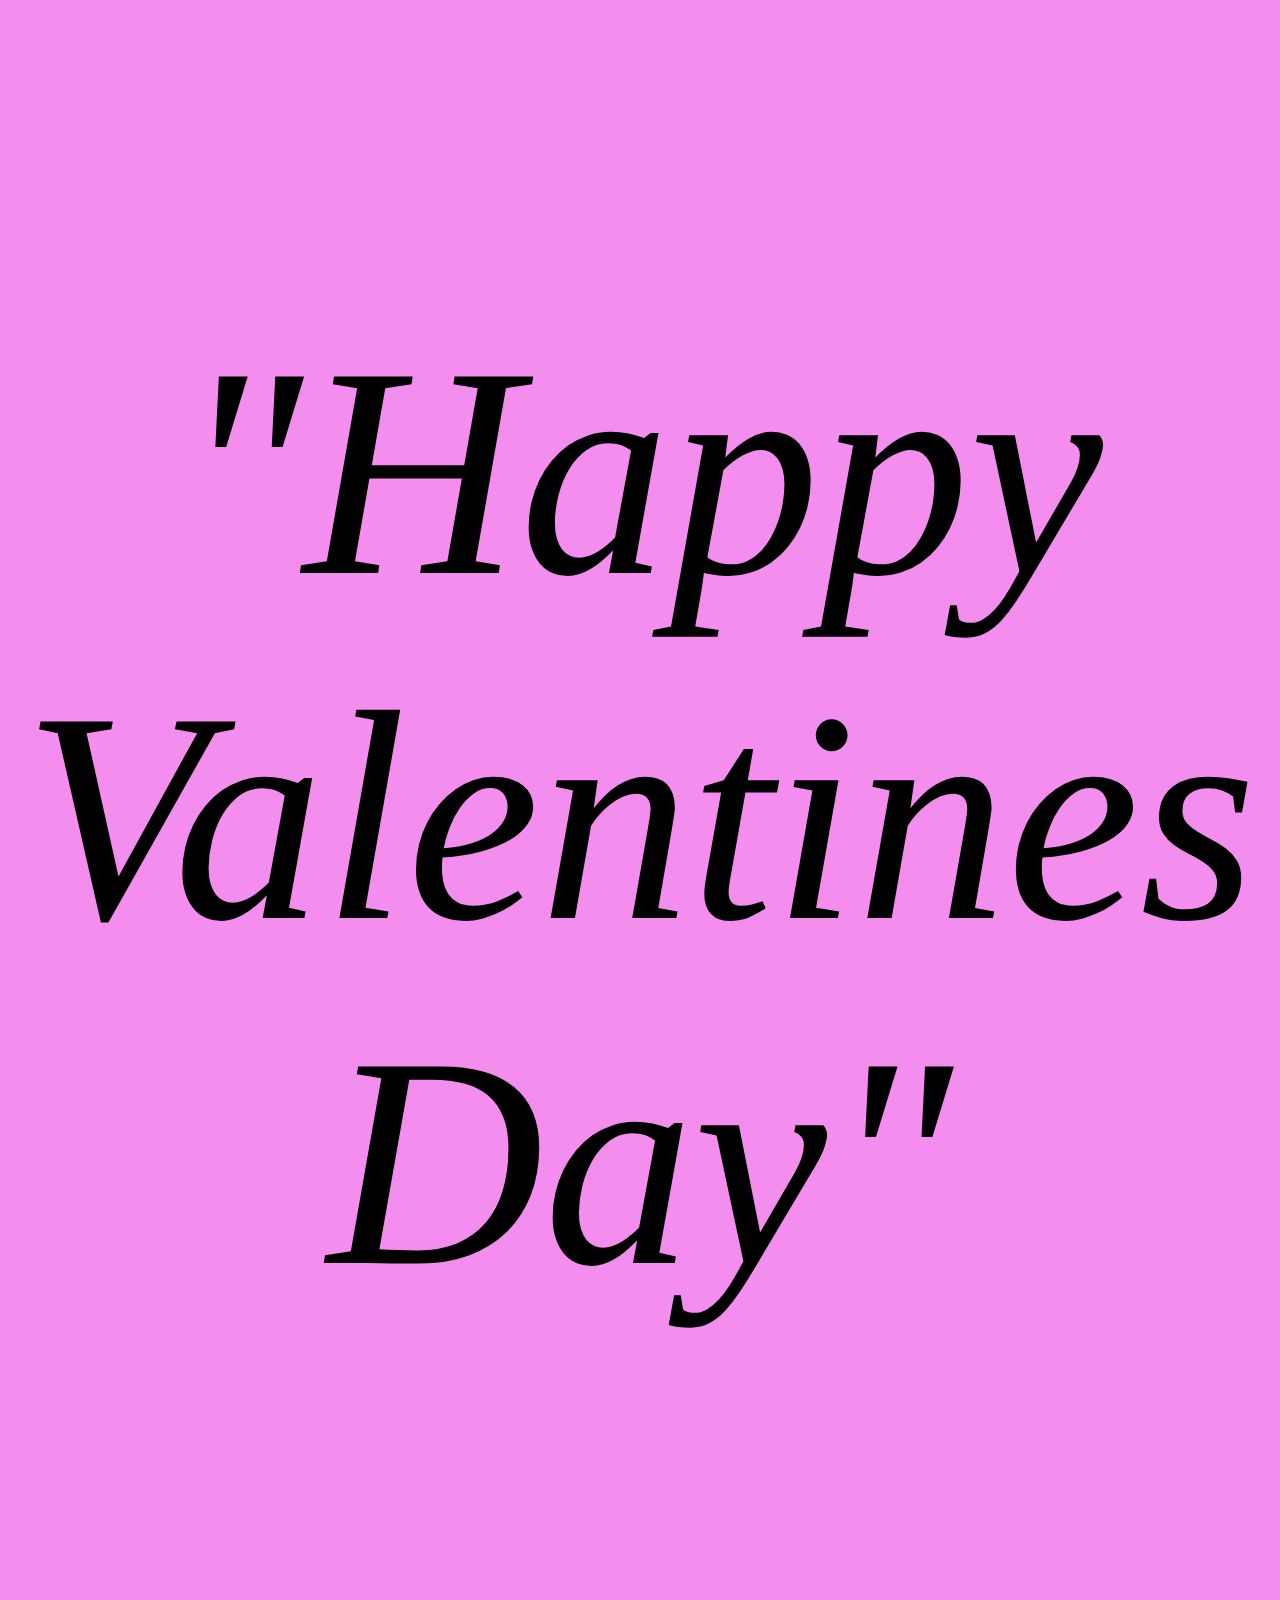
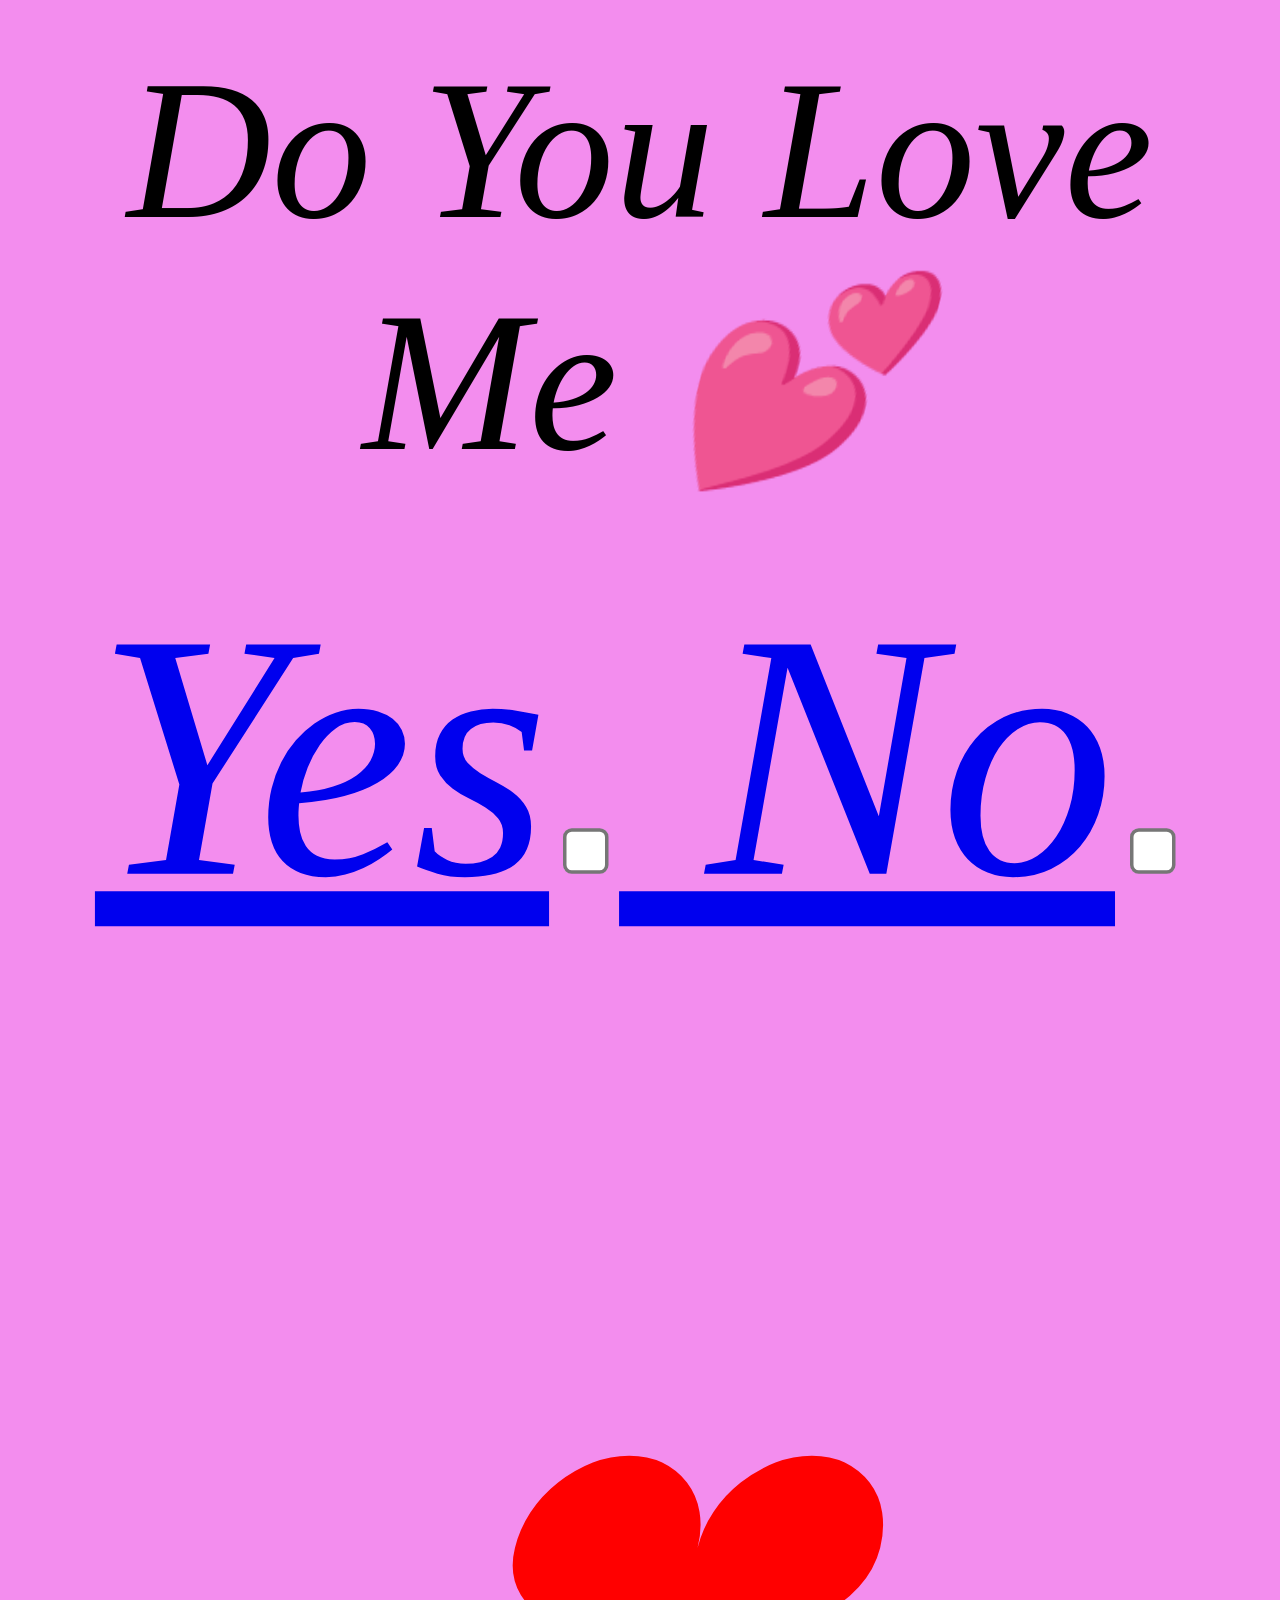
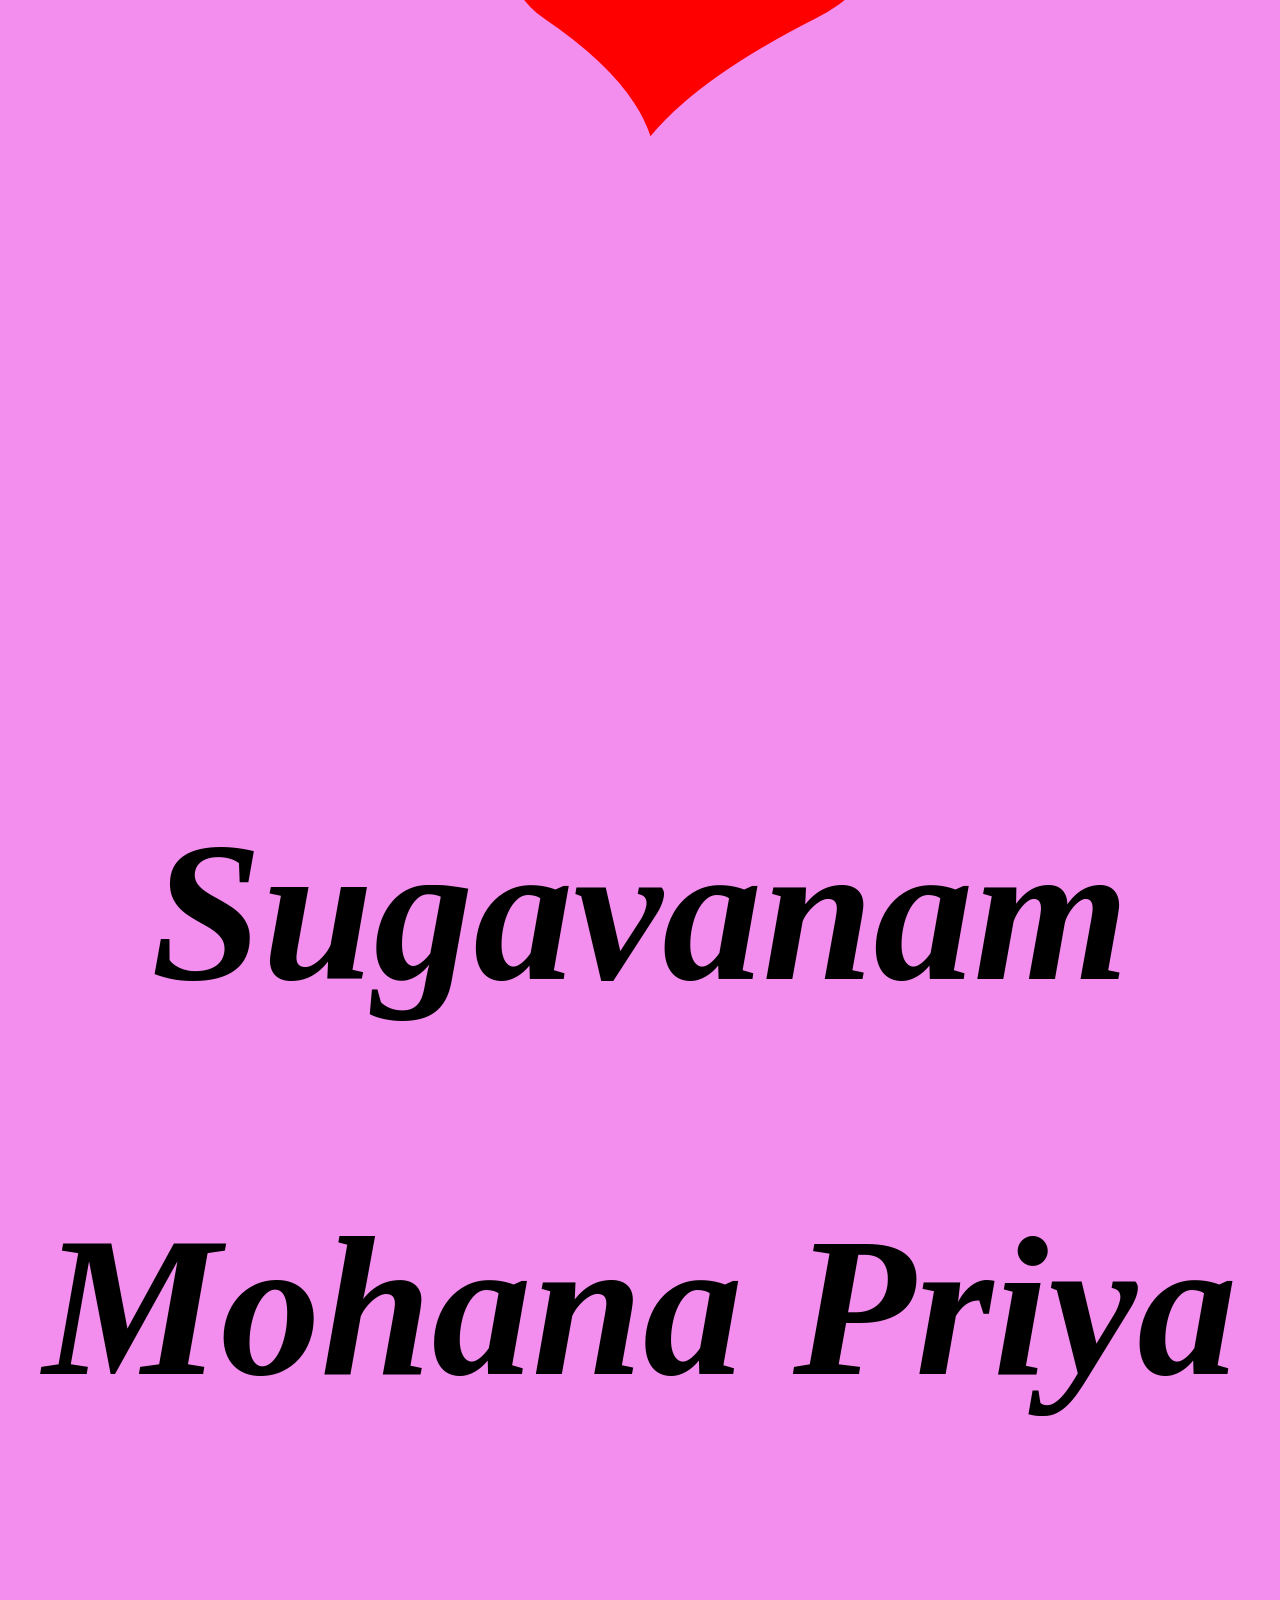
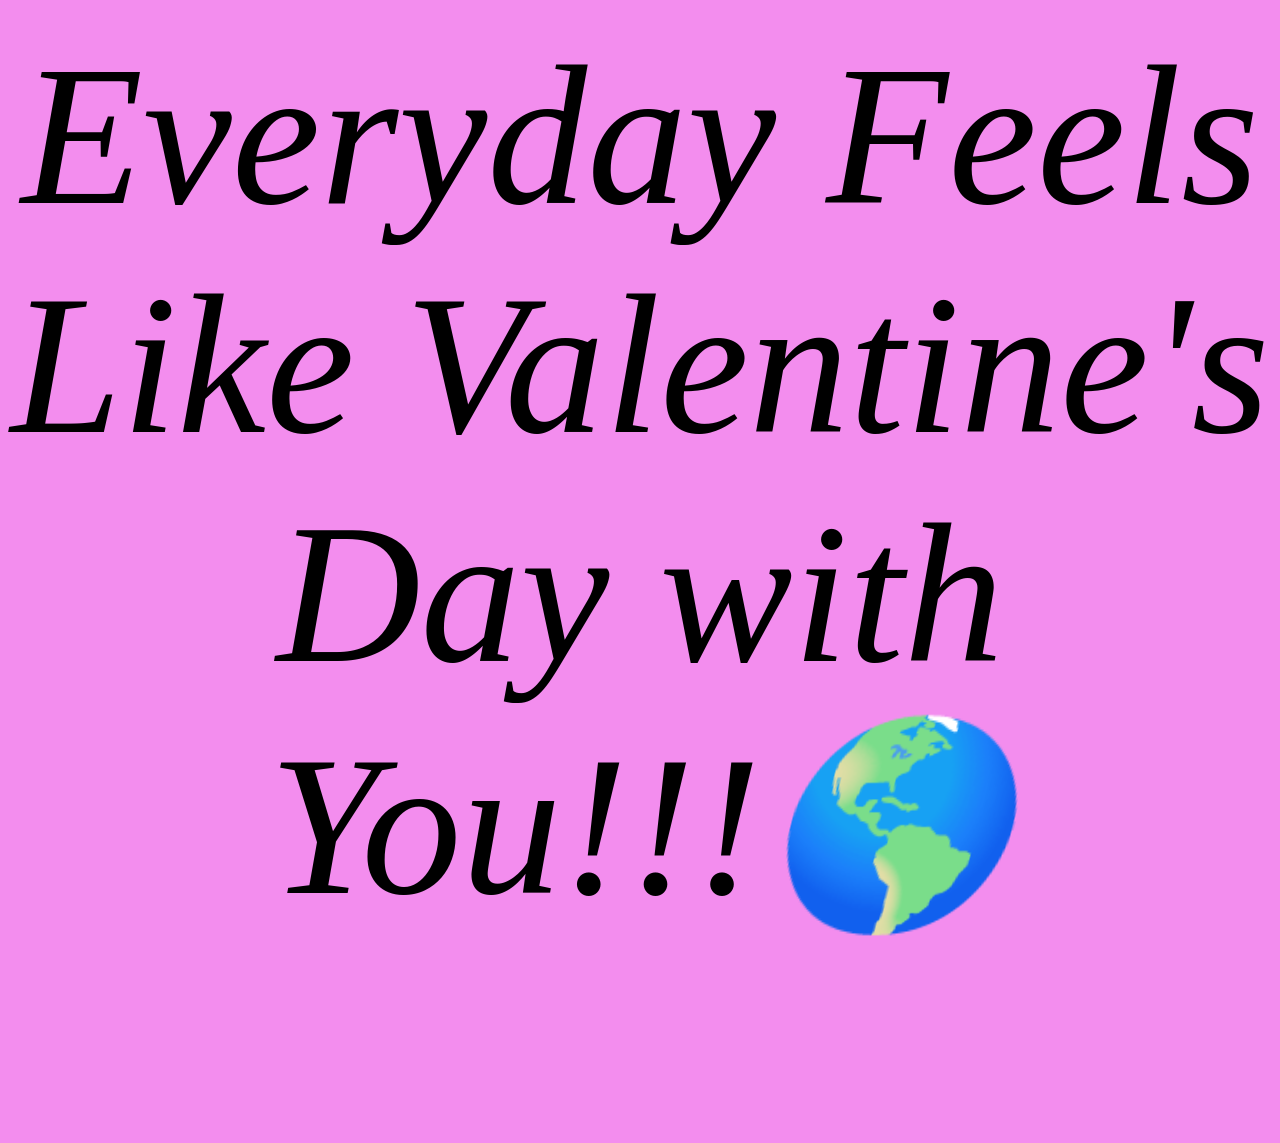
<file: index.html>
<!DOCTYPE html>
<html lang="en">
<head>
    <meta charset="UTF-8">
    <meta name="viewport" content="width=device-width, initial-scale=1.0">
    <title>Document</title>
</head>
<body>
     <p id="cont">"Happy Valentines Day"</p>
    <p id="p">Do You Love Me &#128149</p>
    <div id="check">
         <a href="heartin2.html">
   
    Yes<input type="checkbox" name="Yes">
    No<input type="checkbox" name="No">
    </div> </a>
    <p class="heart">&#10084</p>
     <h2 id="s">Sugavanam</h2>
    <h2 id="m">Mohana Priya</h2>
   <div id="cont2">
    <p>Everyday Feels Like Valentine's Day with You!!!&#127758</p>
    </div>
     <link rel="stylesheet" href="heartin.css">
</body>
</html>
</file>
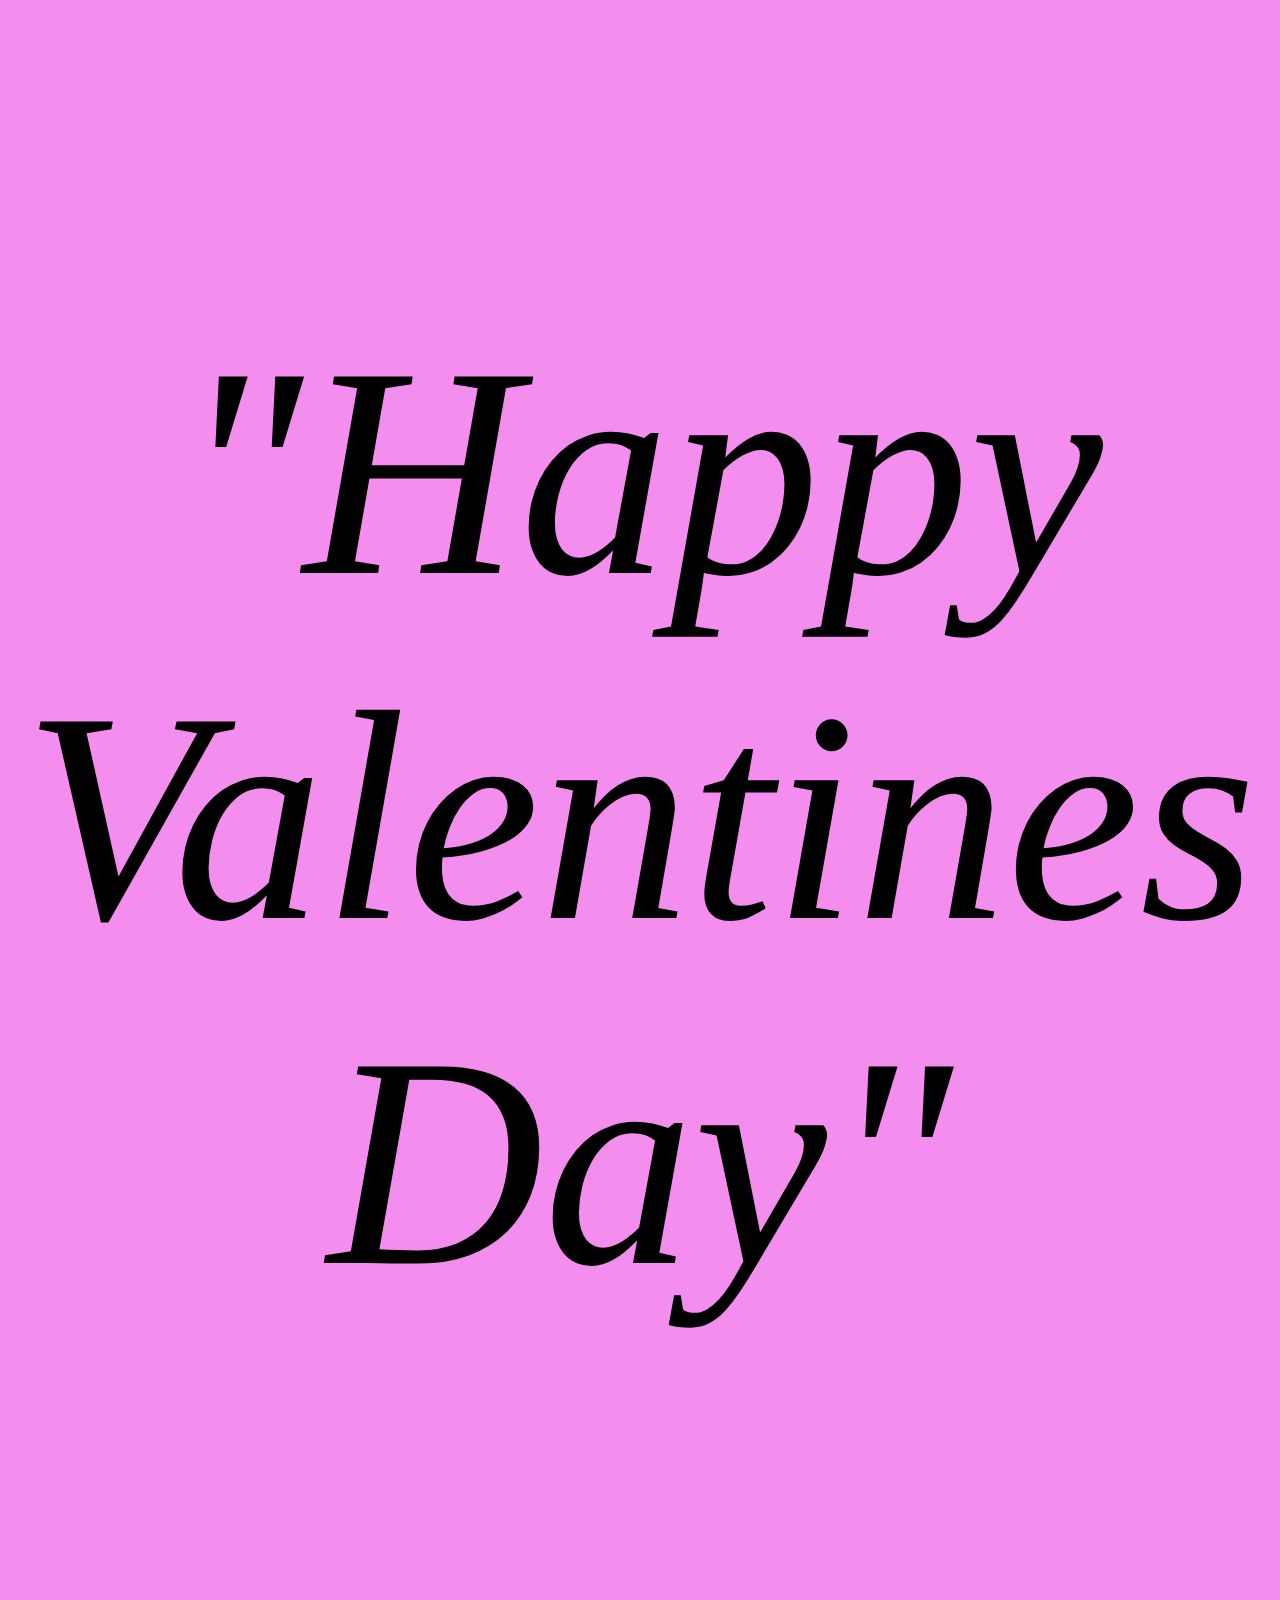
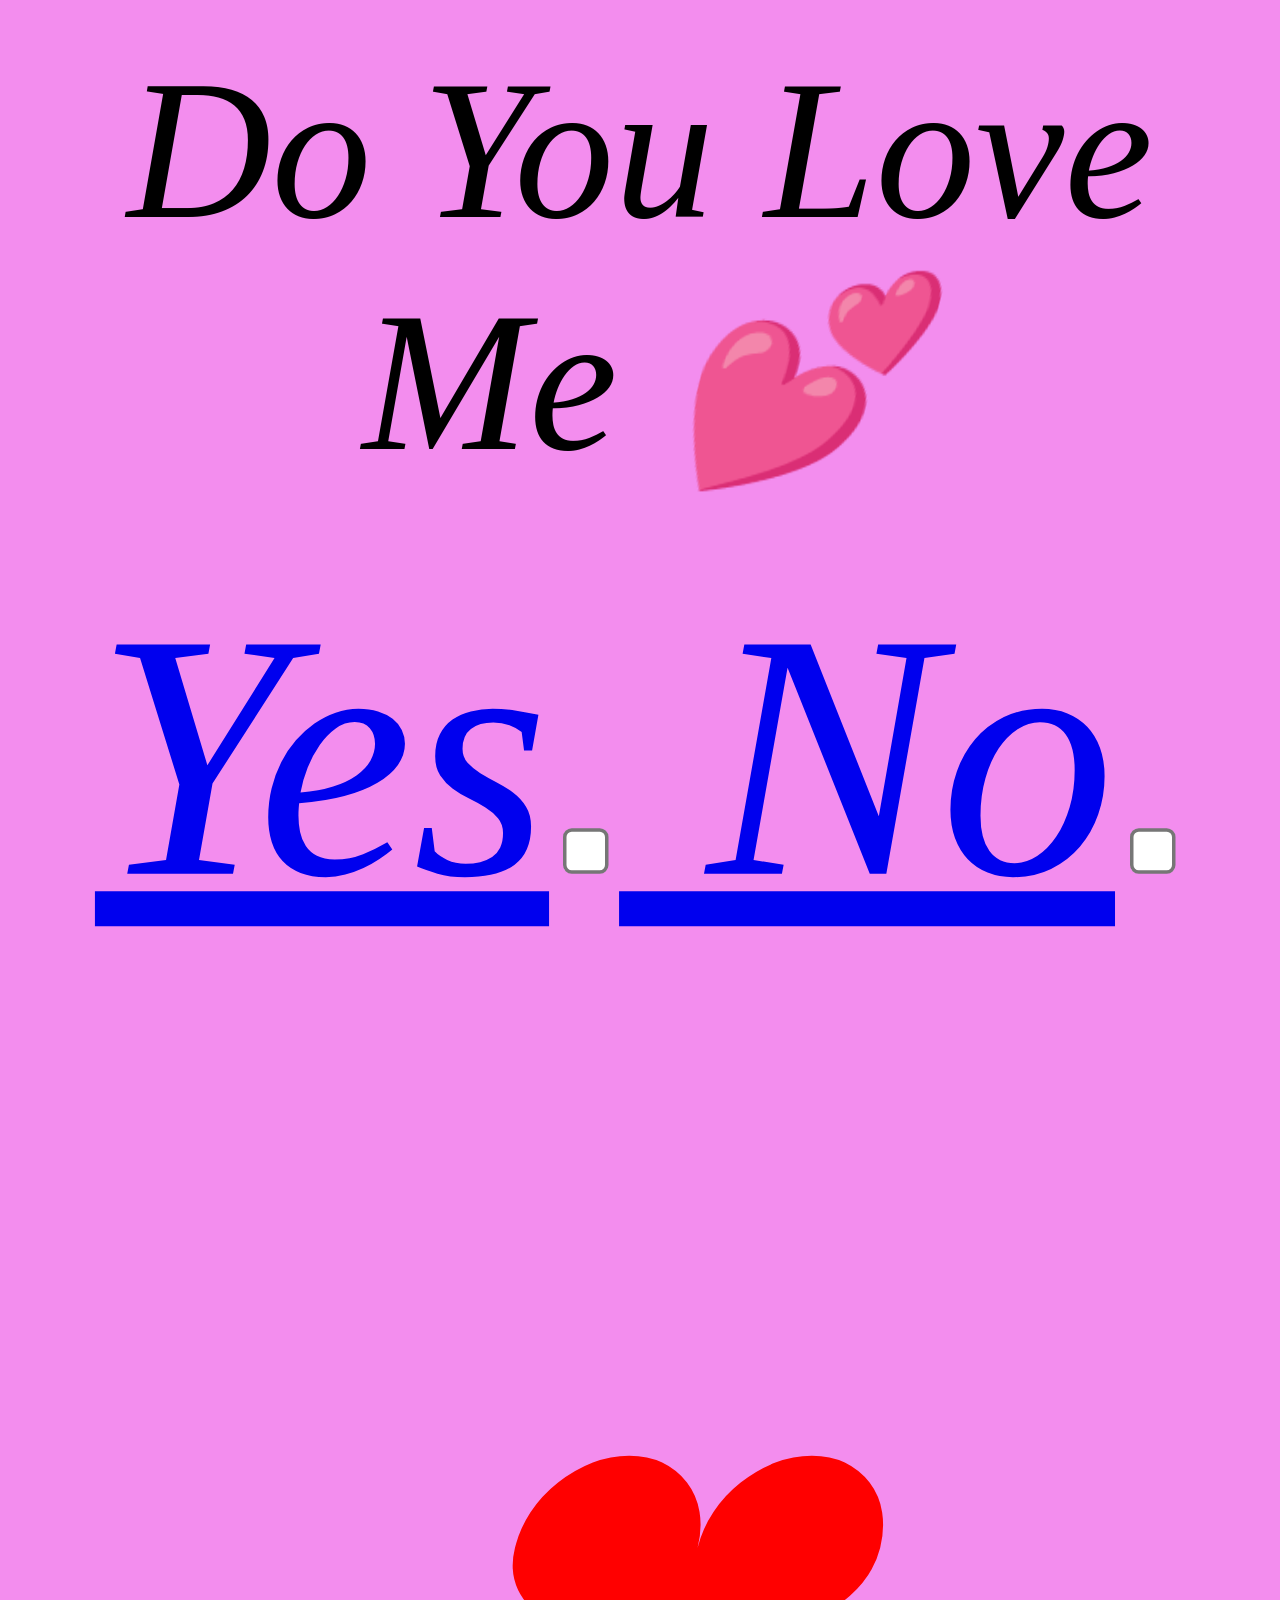
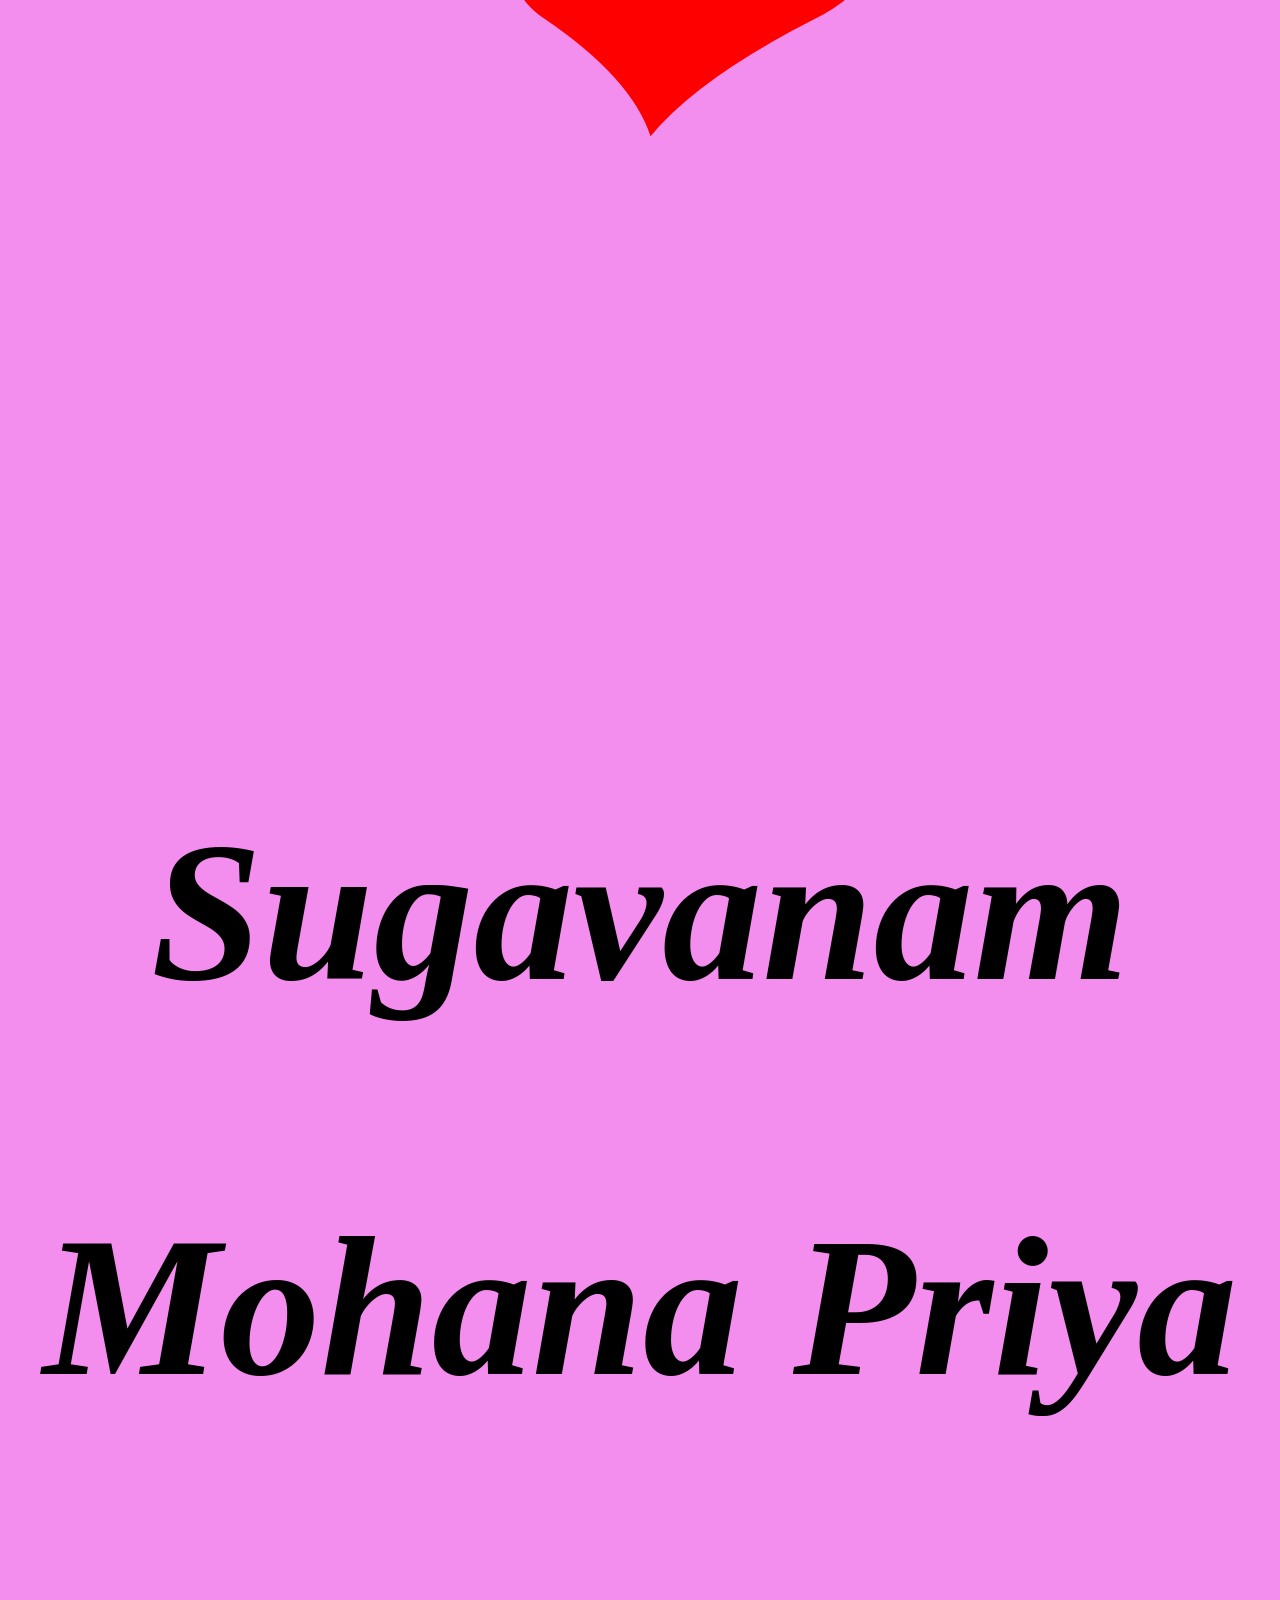
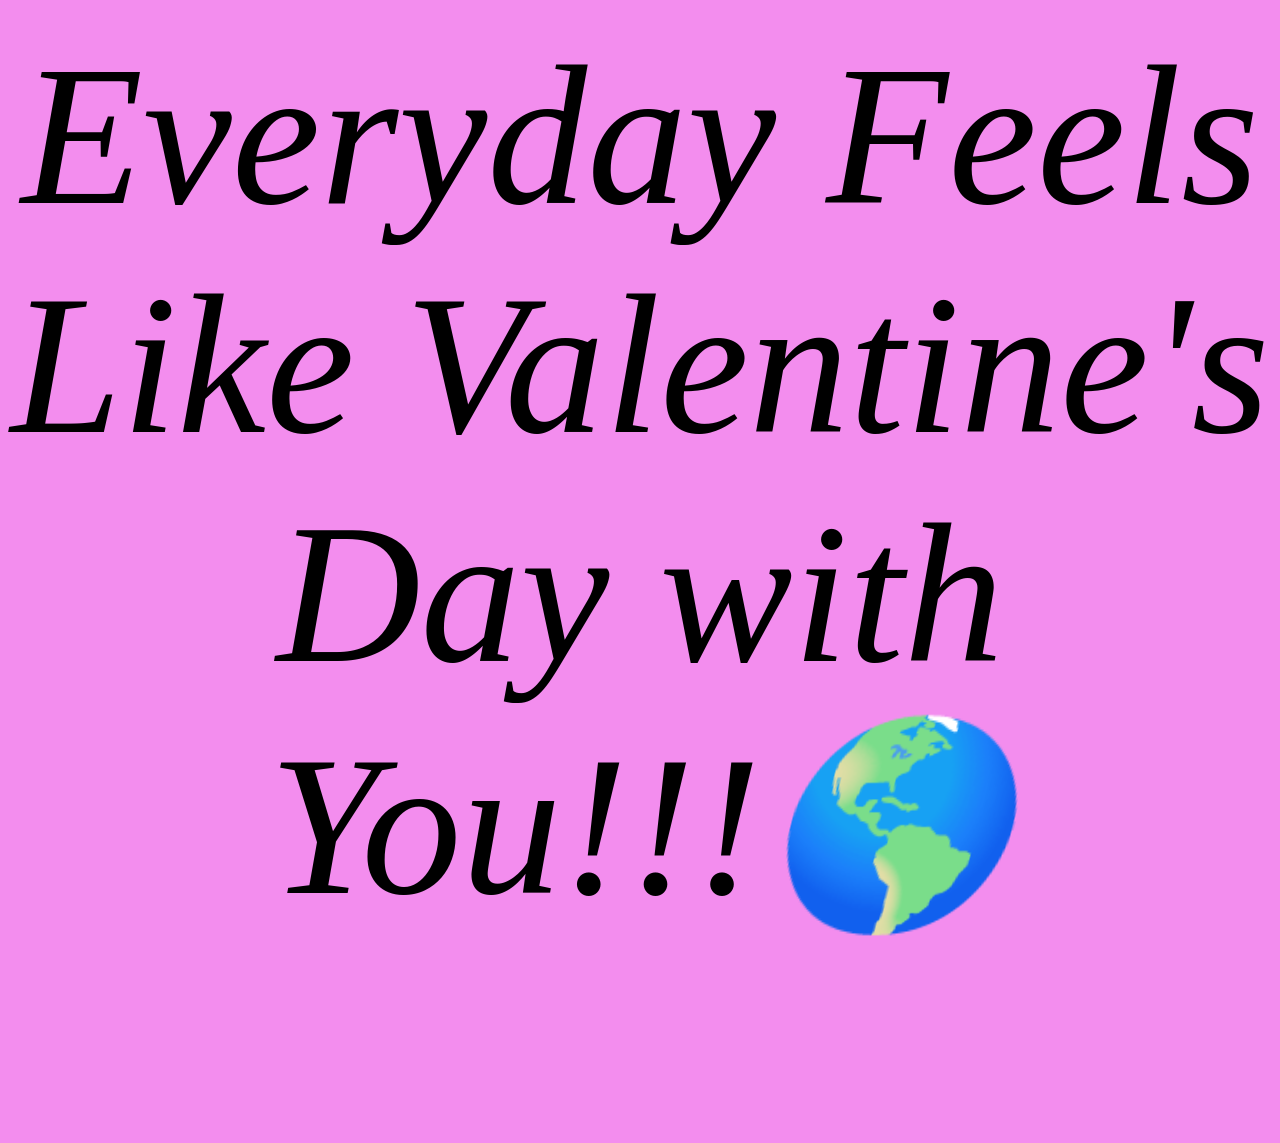
<file: heartin.html>
<!DOCTYPE html>
<html lang="en">
<head>
    <meta charset="UTF-8">
    <meta name="viewport" content="width=device-width, initial-scale=1.0">
    <title>Document</title>
</head>
<body>
     <p id="cont">"Happy Valentines Day"</p>
    <p id="p">Do You Love Me &#128149</p>
    <div id="check">
         <a href="heartin2.html">
   
    Yes<input type="checkbox" name="Yes">
    No<input type="checkbox" name="No">
    </div> </a>
    <p class="heart">&#10084</p>
     <h2 id="s">Sugavanam</h2>
    <h2 id="m">Mohana Priya</h2>
   <div id="cont2">
    <p>Everyday Feels Like Valentine's Day with You!!!&#127758</p>
    </div>
     <link rel="stylesheet" href="heartin.css">
</body>
</html>
</file>
<file: heartin.css>
.heart{
    text-align: center;
    color: red;
    font-size: 500px;
     background-color: rgb(243, 141, 238);
  
}
#p{
    text-align: center;
    font-size: 200px;
}
#check{
    text-align: center;
    font-size: 100px;
    transform: scale(3.5);
}
#m{
    text-align: center;
    font-size: 200px;
}
#s{
    text-align: center;
    font-size: 200px;
}
#cont{
    text-align: center;
    font-size: 300px;
}
#cont2{
    text-align: center;
    font-size: 200px;
}
body{
    font-style: italic;
    background-color: rgb(243, 141, 238);
}
.heart{
    animation-timing-function: ease-in-out;
    animation-duration: 10s;
    animation-name: slide;
    animation-fill-mode: forwards;
}
@keyframes slide{
  
     50%{
        transform: scale(200%);
    }
}
</file>
